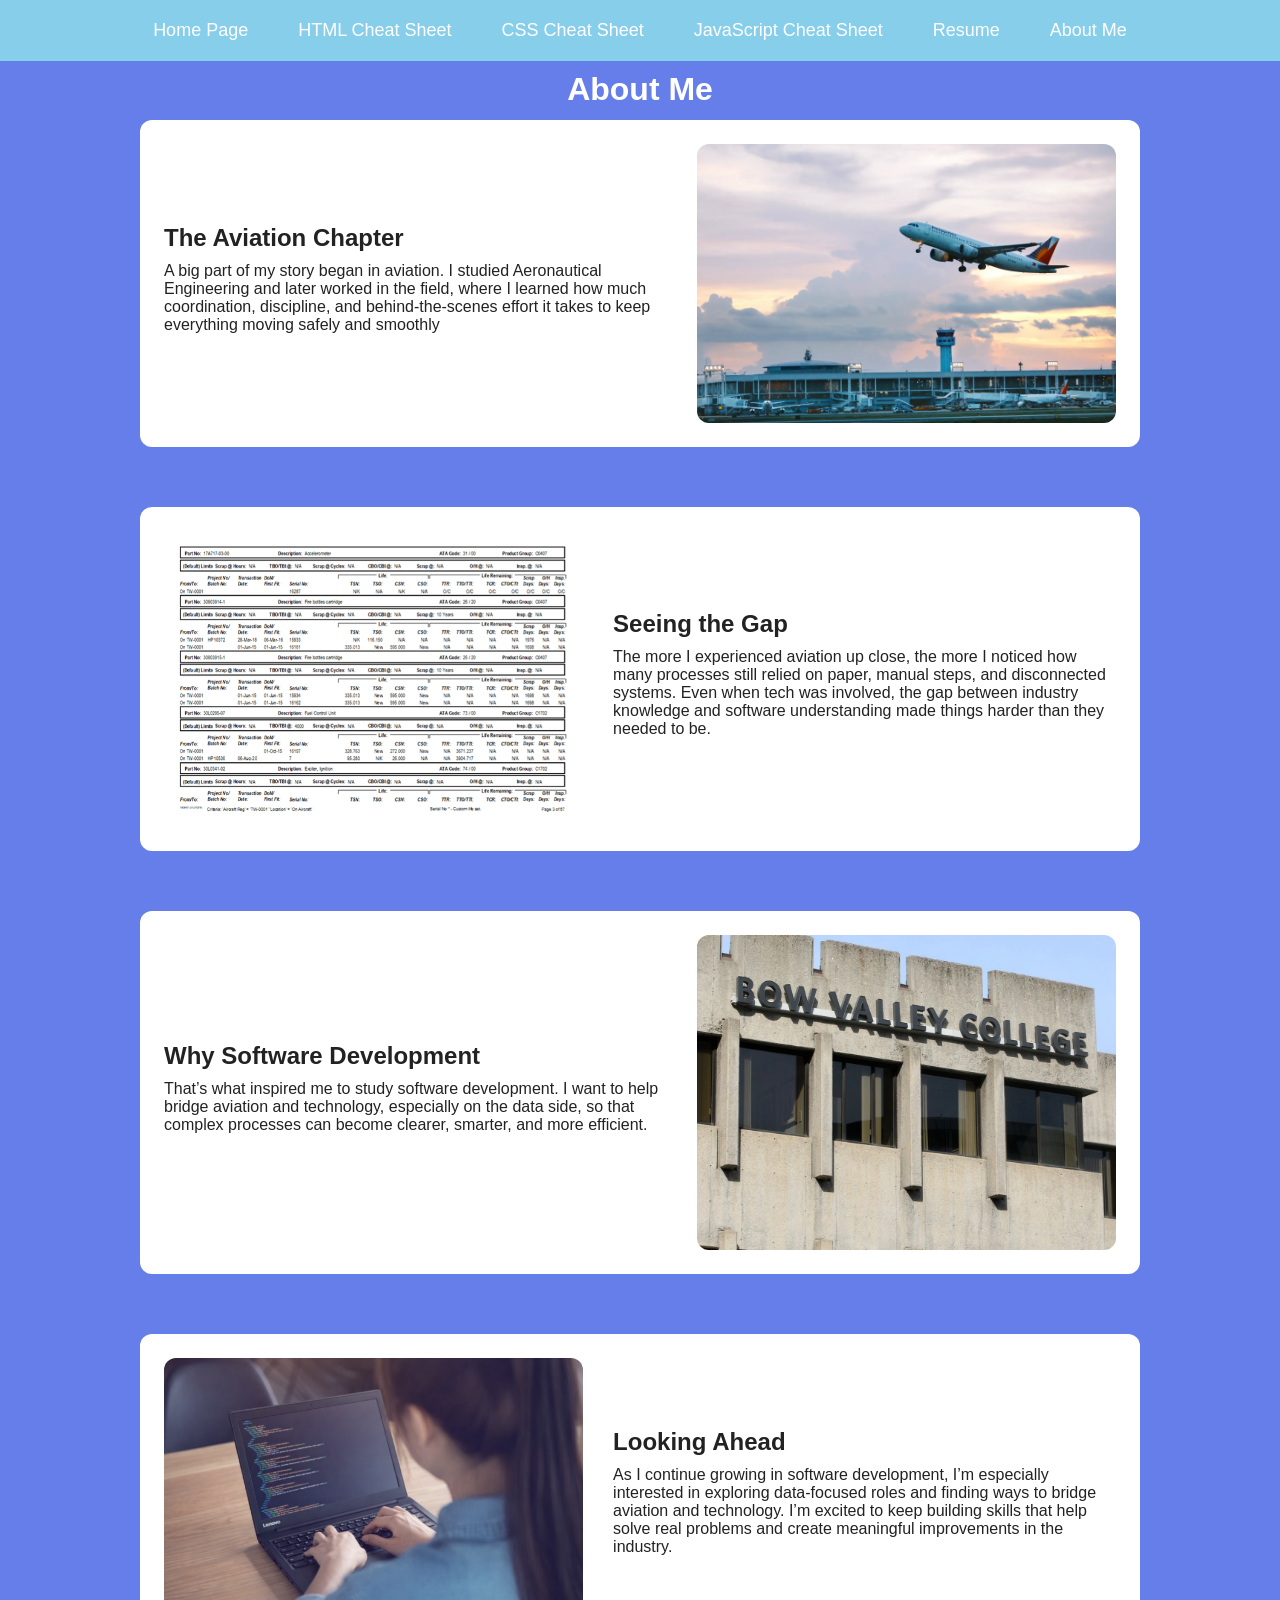
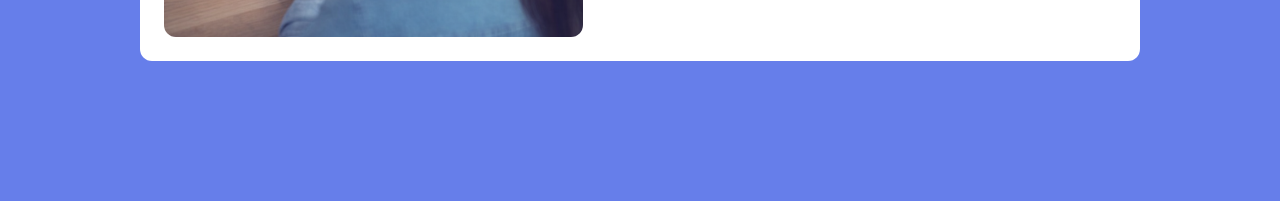
<file: about.html>
<!DOCTYPE html>
<html>
<head>
    <link rel="stylesheet" href="style3.css">
    <title>About Me</title>
</head>
<body>

    <nav>
        <ul class="navbar">
            <li><a href="index.html">Home Page</a></li>
            <li><a href="html-cheatsheet.html">HTML Cheat Sheet</a></li>
            <li><a href="css-cheatsheet.html">CSS Cheat Sheet</a></li>
            <li><a href="js-cheatsheet.html">JavaScript Cheat Sheet</a></li>
            <li><a href="resume.html">Resume</a></li>
            <li><a href="about.html">About Me</a></li>
        </ul>
    </nav>

<div class="about-wrapper">
    <h1 class = "name">About Me</h1>

    <!-- SECTION 1 -->
    <section class="story-section">
      <div class="story-image">
        <img src="airplane.jpg" alt="Airplane spotting in NAIA" />
      </div>
      <div class="story-text">
        <h2>The Aviation Chapter</h2>
        <p>A big part of my story began in aviation. I studied Aeronautical Engineering and later worked in the field, where I learned how much coordination, discipline, and behind‑the‑scenes effort it takes to keep everything moving safely and smoothly</p>
      </div>
    </section>

    <!-- SECTION 2 -->
    <section class="story-section">
      <div class="story-image">
        <img src="ComponentStatusReport.png" alt="Component Status Report">
      </div>
      <div class="story-text">
        <h2>Seeing the Gap</h2> 
        <p>The more I experienced aviation up close, the more I noticed how many processes still relied on paper, manual steps, and disconnected systems. Even when tech was involved, the gap between industry knowledge and software understanding made things harder than they needed to be.</p>
      </div>
    </section>

    <!-- SECTION 3 -->
    <section class="story-section">
      <div class="story-image">
        <img src="bowvalleycollege.jpg" alt="Bow Valley College Building" />
      </div>
      <div class="story-text">
        <h2>Why Software Development</h2>
        <p>That’s what inspired me to study software development. I want to help bridge aviation and technology, especially on the data side, so that complex processes can become clearer, smarter, and more efficient.</p>
      </div>
    </section>

    <!-- SECTION 4 -->
    <section class="story-section">
      <div class="story-image">
        <img src="Lenovo laptop coding.png" alt="A girl facing her laptop while writing a code" />
      </div>
      <div class="story-text">
        <h2>Looking Ahead</h2>
        <p>As I continue growing in software development, I’m especially interested in exploring data-focused roles and finding ways to bridge aviation and technology. I’m excited to keep building skills that help solve real problems and create meaningful improvements in the industry.</p>
      </div>
    </section>

  </div>

</body>
</html>
</file>
<file: style3.css>
/* GENERAL PAGE STYLING */
body {
  margin: 0;
  font-family: 'Segoe UI', Tahoma, Verdana, sans-serif;
  background: #667eea;
  color: #222;
}

.about-wrapper {
  max-width: 1000px;
  margin: 0 auto;
  padding: 40px 20px 80px;
}

/* STORY SECTIONS */
.story-section {
  display: flex;
  align-items: center;
  gap: 30px;
  margin-bottom: 60px;
  background: #ffffff;
  padding: 24px;
  border-radius: 12px;
}

/* IMAGE */
.story-image {
  flex: 1;
  min-width: 0;
}

.story-image img {
  width: 100%;
  height: auto;
  border-radius: 12px;
  object-fit: cover;
  display: block;
}

/* TEXT */
.story-text {
  flex: 1.2;
  min-width: 0;
}

.story-text h2 {
  margin-top: 0;
  margin-bottom: 10px;
  font-size: 1.5rem;
}

.story-text p {
  margin: 0 0 10px;
}

/* ALTERNATING LAYOUT */
.story-section:nth-child(even) {
  flex-direction: row-reverse;
}

/*Navigation Bar*/
nav {
  background: skyblue;
  padding: 10px;

  position: fixed;
  top: 0;
  left: 0;
  right: 0;
  margin: 0;
  z-index: 1000;
}

nav ul {
  display: flex;
  flex-wrap: wrap;
  justify-content: center;
  gap: 10px;
  padding: 0;
  margin: 0;
}

nav ul li {
  list-style: none;
  position: relative;
  z-index: 2;
}

nav ul li a {
  text-decoration: none;
  color: white;
  display: block;
  padding: 10px 20px;
  font-size: 18px;
  cursor: pointer;
}

nav ul li::after {
  content: '';
  background: #198cc1;
  width: 100%;
  height: 100%;
  border-radius: 20px;
  position: absolute;
  top: 50%;
  left: 50%;
  transform: translate(-50%, -50%);
  z-index: -1;
  opacity: 0;
}

nav ul li:hover::after {
  opacity: 1;
}

.contact-link {
  color: white;
}

.name {
  color: white;
}

h1 {
  position: relative;
  top: 10px;
  z-index: 1;
  text-align: center;
}
</file>
